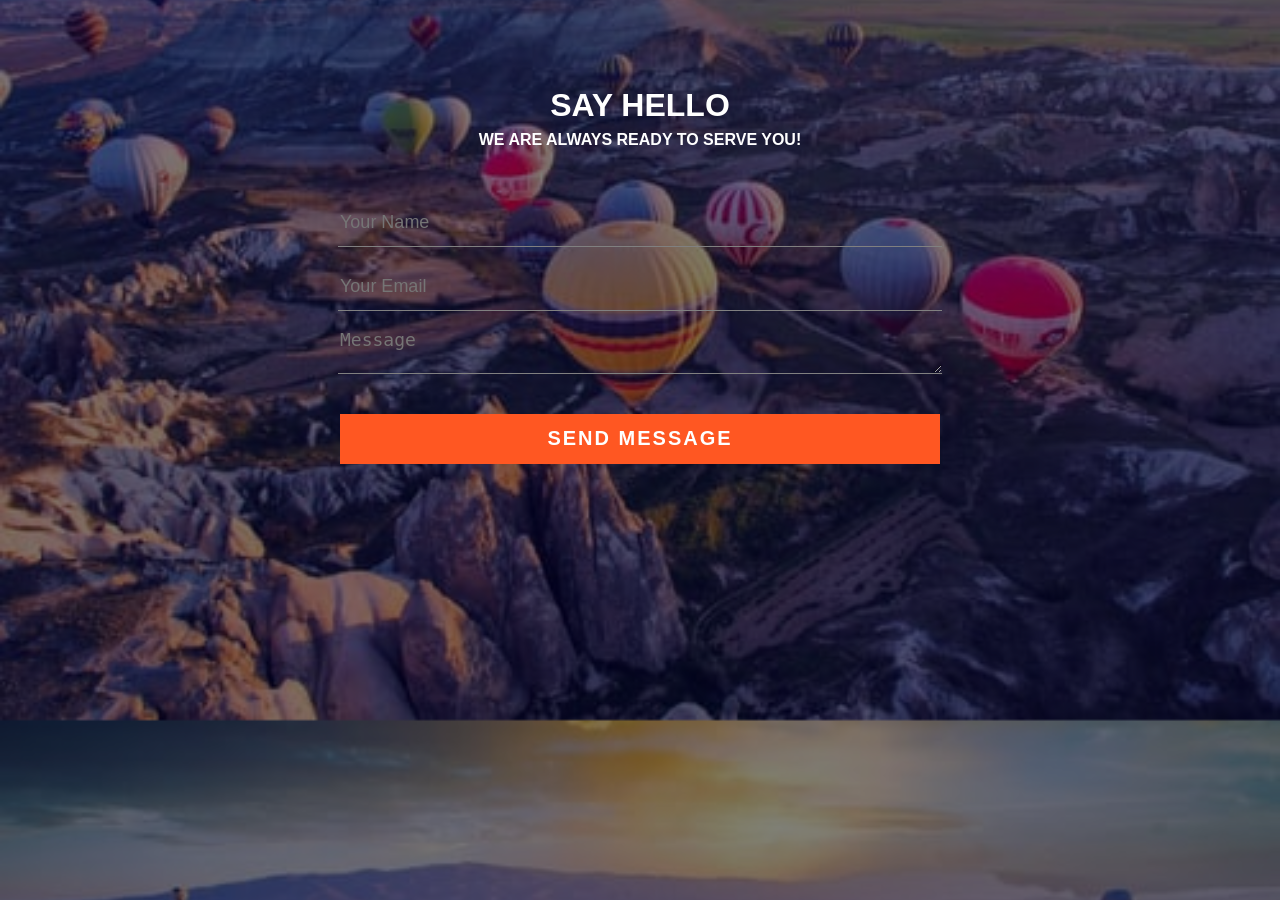
<file: Digital Gram Panchayath Services/Contact/index.html>
<!DOCTYPE html>
<html lang="en">
<head>
    <meta charset="UTF-8">
    <meta http-equiv="X-UA-Compatible" content="IE=edge">
    <meta name="viewport" content="width=device-width, initial-scale=1.0">
    <title> Contact From Design </title>
    <link rel="stylesheet" href="style.css">
</head>
<body>
    <div class="contact-title">
        <h1>Say Hello</h1>
        <h2>We are always ready to serve you!</h2>
    </div>
    <div class="contact-form">
        <form id="contact-form" method="post" action="contact-form-handler.php">
            <input name="name" type="text" class="form-control" placeholder="Your Name" required><br>
            <input name="email" type="email" class="form-control" placeholder="Your Email" required><br>
            <textarea name="message" class="form-control" placeholder="Message" row="4" required></textarea><br>
            <input type="submit" class="form-control submit" value="SEND MESSAGE">
        </form>
    </div>
    
</body>
</html>
</file>
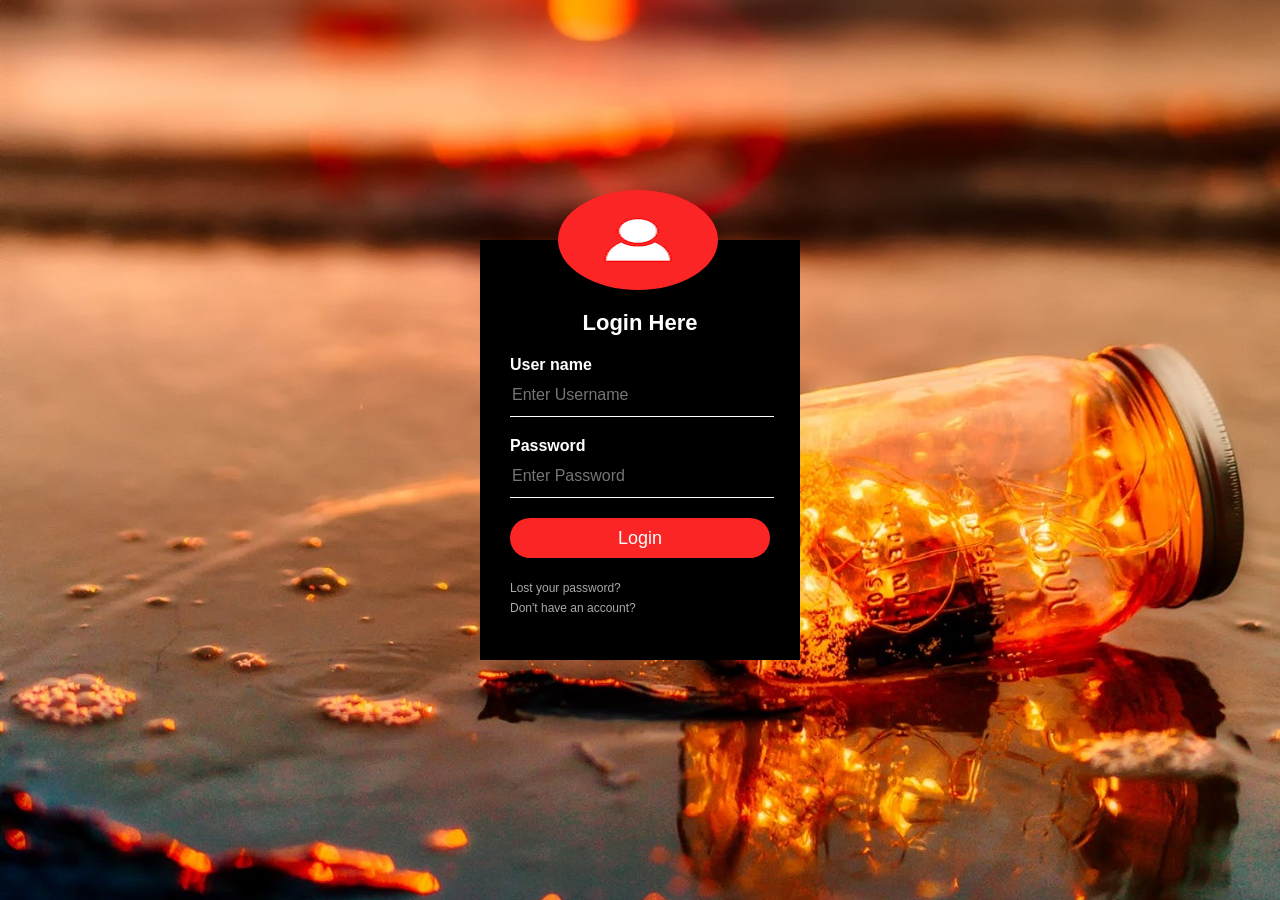
<file: Digital Gram Panchayath Services/Login/index.html>
<!DOCTYPE html>
<html lang="en">
<head>
    <meta charset="UTF-8">
    <meta http-equiv="X-UA-Compatible" content="IE=edge">
    <meta name="viewport" content="width=device-width, initial-scale=1.0">
    <title>Login From Design</title>
    <link rel="stylesheet" href="style.css">
</head>
<body>
    <div class="loginbox">
        <img src="avatar.png" class="avatar">
        <h1>Login Here</h1>
        <form>
            <p>User name</p>
            <input type="text" name="" placeholder="Enter Username">
            <p>Password</p>
            <input type="password" name="" placeholder="Enter Password">
            <input type="submit" name="" value="Login">
            <a href="#">Lost your password?</a><br>
            <a href="#">Don't have an account?</a>
        </form>
    </div>
    
</body>
</html>
</file>
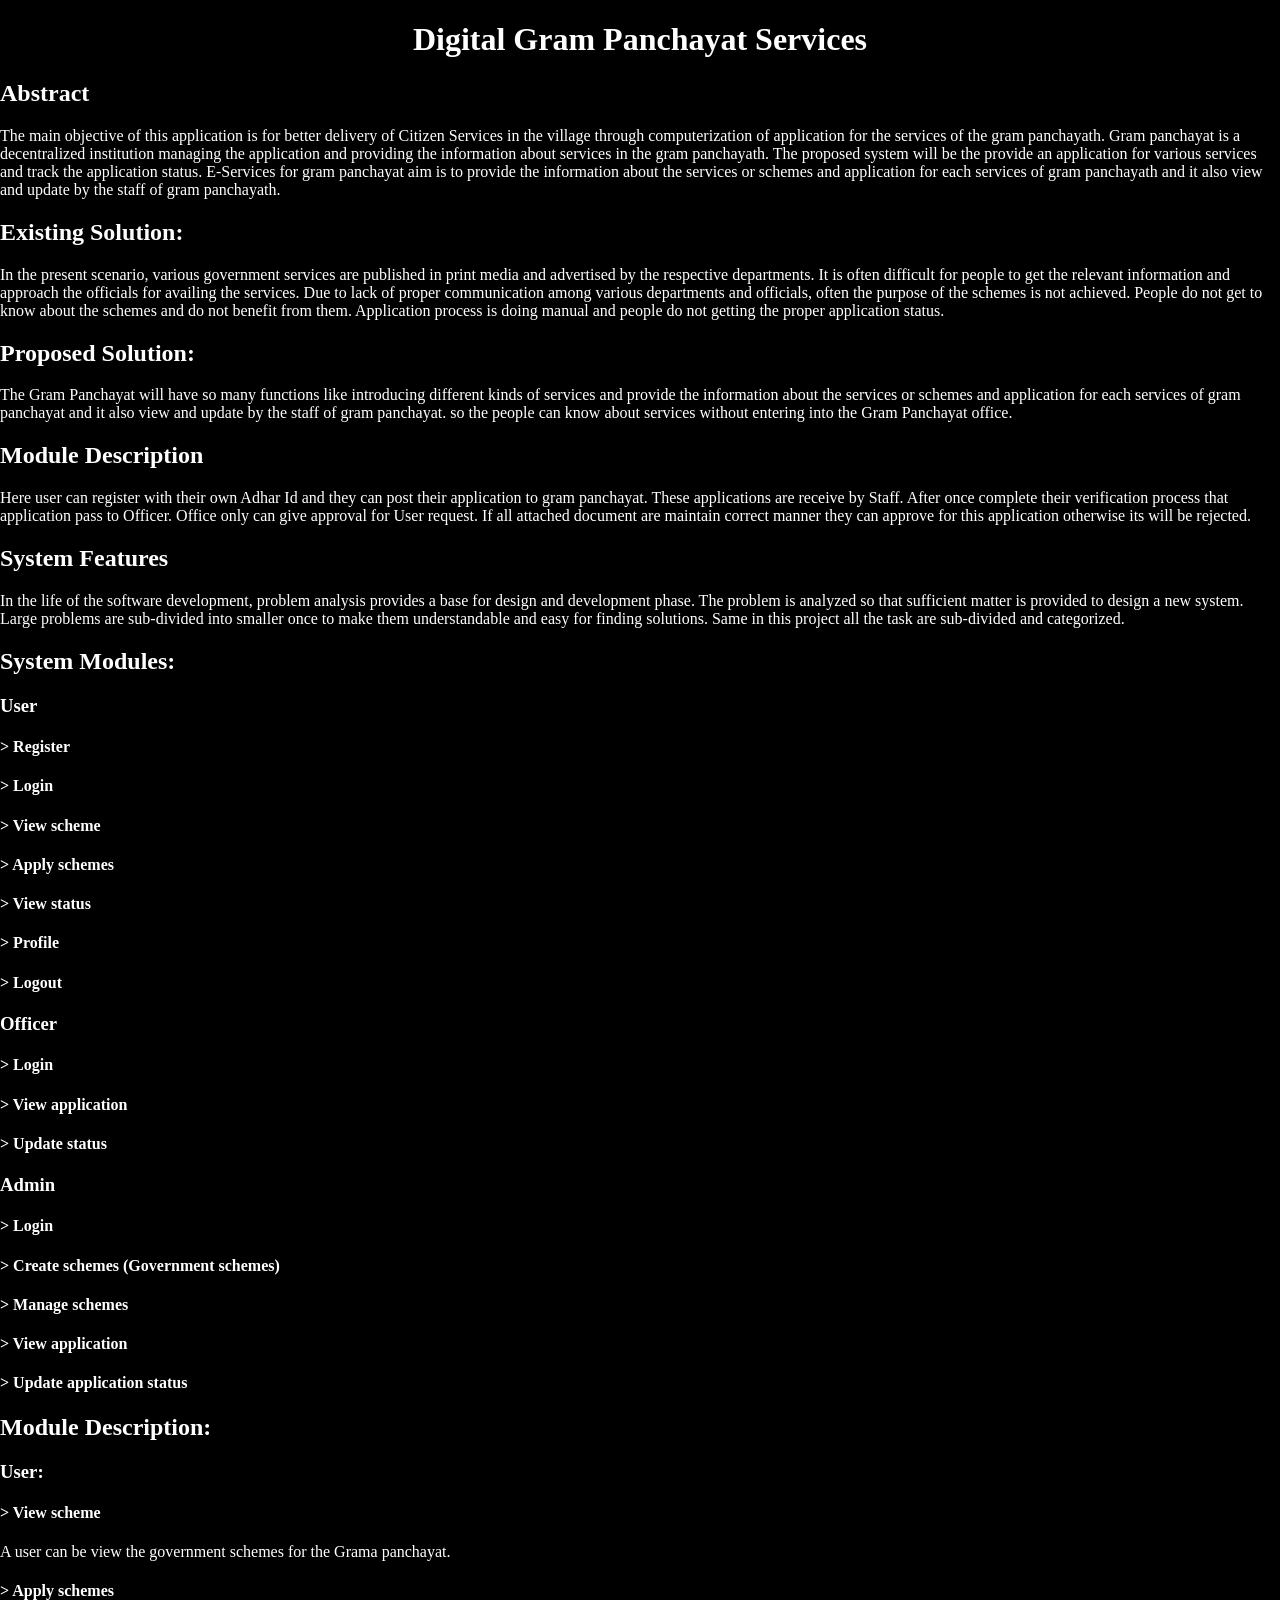
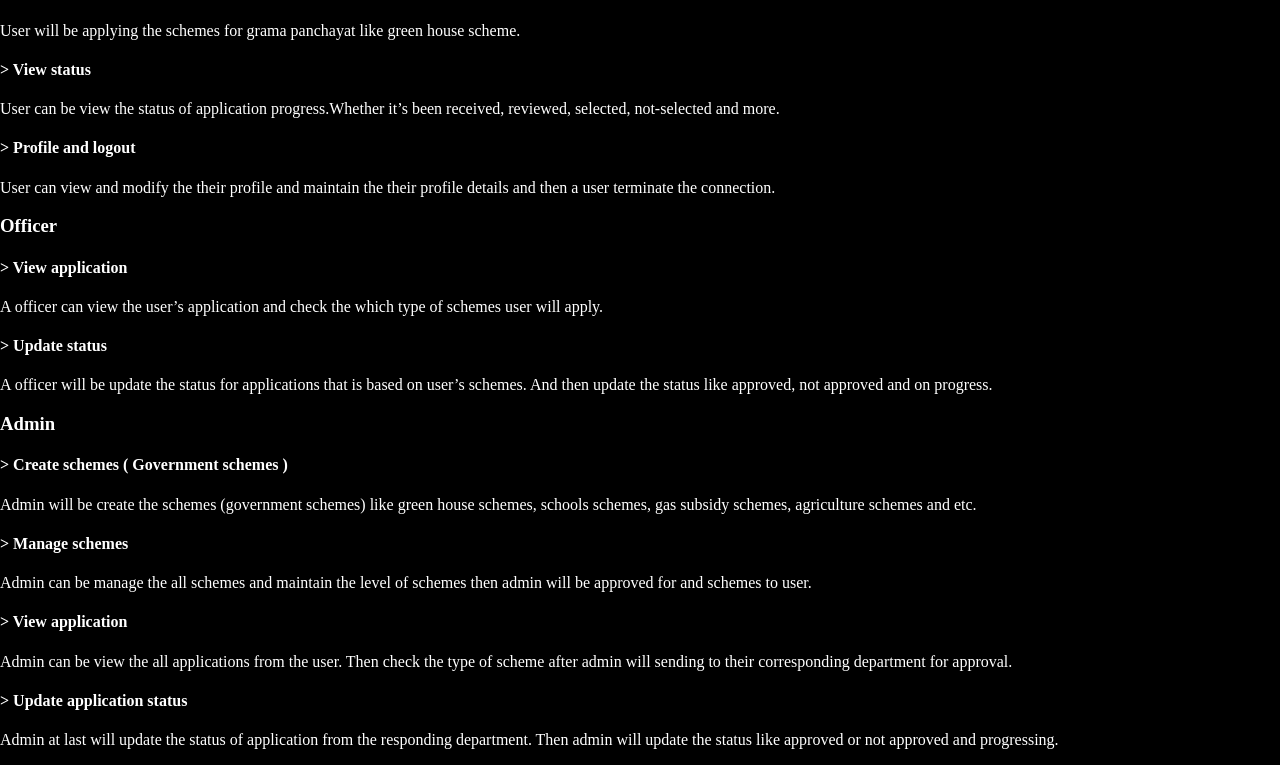
<file: Digital Gram Panchayath Services/Overview/index.html>
<!DOCTYPE html>
<html lang="en">
<head>
    <meta charset="UTF-8">
    <meta http-equiv="X-UA-Compatible" content="IE=edge">
    <meta name="viewport" content="width=device-width, initial-scale=1.0">
    <title>Overview</title>
    <link rel="stylesheet" href="style.css"
</head>
<body>
    <h1>Digital Gram Panchayat Services</h1>
    <h2>Abstract</h2>
    <p>The main objective of this application is for better delivery of Citizen Services in the village through computerization of application for the services of the gram panchayath. Gram panchayat is a decentralized institution managing the application and providing the information about services in the gram panchayath. The proposed system will be the provide an application for various services and track the application status. E-Services for gram panchayat aim is to provide the information about the services or schemes and application for each services of gram panchayath and it also view and update by the staff of gram panchayath.</p>
    <h2>Existing Solution:</h2>
    <p>In the present scenario, various government services are published in print media and advertised by the respective departments. It is often difficult for people to get the relevant information and approach the officials for availing the services. Due to lack of proper communication among various departments and officials, often the purpose of the schemes is not achieved. People do not get to know about the schemes and do not benefit from them. Application process is doing manual and people do not getting the proper application status.</p>
    <h2>Proposed Solution:</h2>
    <p>The Gram Panchayat will have so many functions like introducing different kinds of services and provide the information about the services or schemes and application for each services of gram panchayat and it also view and update by the staff of gram panchayat. so the people can know about services without entering into the Gram Panchayat office.</p>
    <h2>Module Description</h2>
    <p>Here user can register with their own Adhar Id and they can post their application to gram panchayat. These applications are receive by Staff. After once complete their verification process that application pass to Officer. Office only can give approval for User request. If all attached document are maintain correct manner they can approve for this application otherwise its will be rejected.</p>
    <h2>System Features</h2>
    <p>In the life of the software development, problem analysis provides a base for design and development phase. The problem is analyzed so that sufficient matter is provided to design a new system. Large problems are sub-divided into smaller once to make them understandable and easy for finding solutions. Same in this project all the task are sub-divided and categorized.</p>
    <h2>System Modules:</h2>
    <h3>User</h3>
    <h4> > Register</h4>
    <h4> > Login</h4>   
    <h4> > View scheme</h4>
    <h4> > Apply schemes</h4>    
    <h4> > View status</h4>    
    <h4> > Profile</h4>   
    <h4> > Logout</h4>
    <h3>Officer</h3>
    <h4> > Login</h4>
    <h4> > View application</h4>
    <h4> > Update status</h4>
    <h3>Admin</h3>
    <h4> > Login</h4>
    <h4> > Create schemes (Government schemes)</h4>
    <h4> > Manage schemes</h4>
    <h4> > View application</h4>
    <h4> > Update application status</h4>
    <h2>Module Description:</h2>
    <h3>User:</h3>
    <h4> > View scheme</h4>
    <p>A user can be view the government schemes for the Grama  panchayat.</p>
    <h4> > Apply schemes</h4>
    <p>User will be applying the schemes for grama panchayat like green house scheme.</p>
    <h4> > View status</h4>
    <p>User can be view the status of application progress.Whether it’s been received, reviewed, selected, not-selected and more.</p>
    <h4> > Profile and logout</h4>
    <p>User can view and modify the their profile and maintain the their profile details and then a user terminate the connection.</p>
    <h3>Officer</h3>
    <h4> > View application</h4>
    <p>A officer can view the user’s application and check the which type of schemes user will apply.</p>
    <h4> > Update status</h4>
    <p>A officer will be update the status for applications that is based on user’s schemes. And then update the status like approved, not approved and on progress.</p>
    <h3>Admin</h3>
    <h4> > Create schemes ( Government schemes )</h4>
    <p>Admin will be create the schemes (government schemes) like green house schemes, schools schemes, gas subsidy schemes, agriculture schemes and etc.</p>
    <h4> > Manage schemes</h4>
    <p>Admin can be manage the all schemes and maintain the level of schemes then admin will be approved for and schemes to user.</p>
    <h4> > View application</h4>
    <p>Admin can be view the all applications from the user. Then check the type of scheme after admin will sending to their corresponding department for approval.</p>
    <h4> > Update application status</h4>
    <p>Admin at last will update the status of application from the responding department. Then admin will update the status like approved or not approved and progressing.</p>
</body>
</html>
</file>
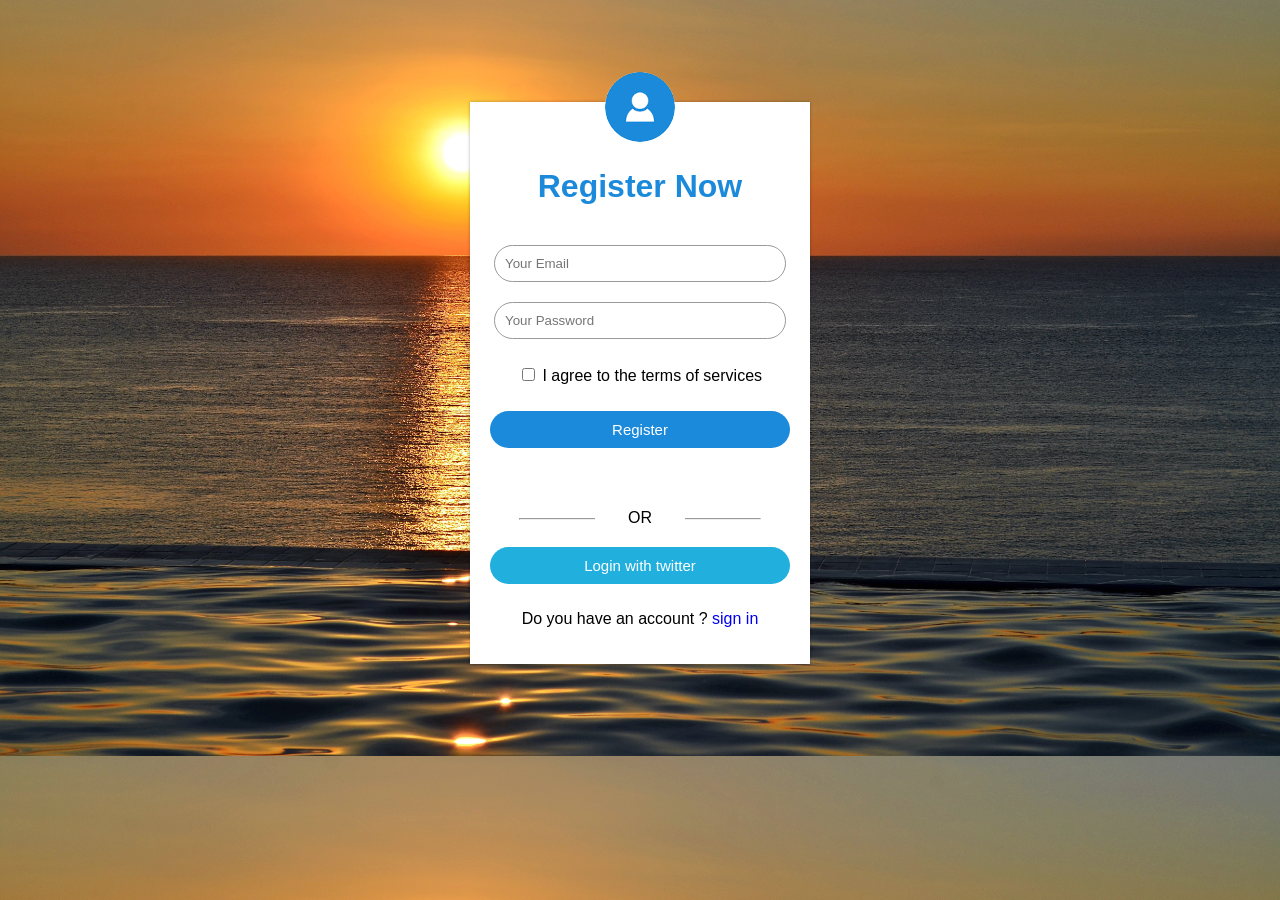
<file: Digital Gram Panchayath Services/Register/index.html>
<!DOCTYPE html>
<html lang="en">
<head>
    <meta charset="UTF-8">
    <meta http-equiv="X-UA-Compatible" content="IE=edge">
    <meta name="viewport" content="width=device-width, initial-scale=1.0">
    <title>Registration Form</title>
    <link rel="stylesheet" href="style.css">
</head>
<body>
    <div class="Registration-Form">
        <img src="avatar.png">
        <h1> Register Now</h1>
        <form>
            <input type="email" class="input-box" placeholder="Your Email">
            <input type="password" class="input-box" placeholder="Your Password">
            <p><span><input type="checkbox"></span> I agree to the terms of services</p>
            <button type="button" class="register-btn">Register</button>
            <hr>
            <p class="or">OR</p>
            <button type="button" class="twitter-btn">Login with twitter</button>
            <p>Do you have an account ? <a href="#">sign in</a></p>
        </form>
    </div>
    
</body>
</html>
</file>
<file: Digital Gram Panchayath Services/Contact/style.css>
body{
    margin: 0;
    padding: 0;
    text-align: center;
    background: linear-gradient(rgba(0, 0, 50, 0.5),rgba(0, 0, 50, 0.5)),url(contact.jpg);
    background-size: cover;
    background-position: center;
    font-family: Verdana, Geneva, Tahoma, sans-serif;
}

.contact-title
{
    margin-top: 100px;
    color: #fff;
    text-transform:uppercase;
    transition: all 4s ease-in-out;
}
.contact-title h1{
    font-size: 32px;
    line-height: 10px;
}
.contact-title h2{
    font-size: 16px;
}

form
{
    margin-top: 50px;
    transition: all 4s ease-in-out;
}

.form-control
{
    width: 600px;
    background: transparent;
    border: none;
    outline: none;
    border-bottom: 1px solid gray;
    color: #fff;
    font-size: 18px;
    margin-bottom: 16px;
}

input
{
    height: 45px;
}

form .submit
{
    background: #ff5722;
    border-color: transparent;
    color: #fff;
    font-size: 20px;
    font-weight: bold;
    letter-spacing: 2px;
    height: 50px;
    margin-top: 20px;
}


form .submit:hover
{
    background-color: #f44336;
    cursor: pointer;
}
</file>
<file: Digital Gram Panchayath Services/Login/style.css>
body
{
    margin: 0;
    padding: 0;
    background: url(login.jpeg); 
    background-size: cover;
    background-position: center;
    font-family: Verdana, Geneva, Tahoma, sans-serif;
}

.loginbox 
{
    width: 320px;
    height: 420px;
    background: #000;
    color: #fff;
    top: 50%;
    left: 50%;
    position: absolute;
    transform: translate(-50%,-50%);
    box-sizing: border-box;
    padding: 70px 30px;
} 

.avatar
{
    width: 50%;
    height:100px;
    border-radius: 50%;
    position: absolute;
    top: -50px;
    left: calc(40% - 50px);
}

h1
{
    margin: 0;
    padding: 0 0 20px;
    text-align: center;
    font-size: 22px;
}

.loginbox p
{
    margin: 0;
    padding: 0;
    font-weight: bold;
} 

.loginbox input
{
    width: 100%;
    margin-bottom: 20px;
} 

.loginbox input[type="text"], input[type="Password"]
{
    border: none;
    border-bottom: 1px solid #fff;
    background: transparent;
    outline: none;
    height: 40px;
    color: #fff;
    font-size: 16px;
}
.loginbox input[type="submit"]
{
    border: none;
    outline: none;
    height: 40px;
    background: #fb2525;
    color: #fff;
    font-size: 18px;
    border-radius: 20px; 
}
.loginbox input[type="submit"]:hover
{
    cursor: pointer;
    background: #ffc107;
    color: #000;
}
.loginbox a
{
    text-decoration: none;
    font-size: 12px;
    line-height: 20px;
    color: darkgrey;
}

.loginbox a:hover
{
    color: #ffc107;
}
</file>
<file: Digital Gram Panchayath Services/Overview/style.css>
body
{
    margin: 0;
    padding: 0;
    background-color: black;
    color: white;
    
}
h1
{
    text-align: center;
}
</file>
<file: Digital Gram Panchayath Services/Register/style.css>
body
{
    margin: 0;
    padding: 0;
    font-family: Verdana, Geneva, Tahoma, sans-serif;
    background-image: url(register.jpg);
    background-size: cover;
    background-position: center;
}
.Registration-Form
{
    width: 300px;
    box-shadow: 0 0 3px 0 rgb(0,0,0,0.3);
    background: #fff;
    padding: 20px;
    margin: 8% auto 0%;
    text-align: center; 
}
.Registration-Form h1
{
    color: #1c8adb;
    margin-bottom: 30px;
}
.input-box
{
    border-radius: 20px;
    padding: 10px;
    margin: 10px 0px;
    width: 90%; 
    border: 1px solid #999;
    outline: none;
}
button
{
    color: #fff;
    width: 100%;
    padding: 10px;
    border-radius: 20px;
    font-size: 15px;
    margin: 10px 0;
    border: none;
    outline: none;
    cursor: pointer;
}
.register-btn
{
    background-color: #1c8adb;
}
.twitter-btn
{
    background-color: #21afde;
}
a{
    text-decoration: none;
}
hr
{
    margin-top: 20%;
    width: 80%;
}
.or
{
    background: #fff;
    width: 30%;
    margin: -19px auto 10px; 
}
img
{
    width:70px;
    margin-top: -50px;
    border-radius: 50px; 
}
</file>
